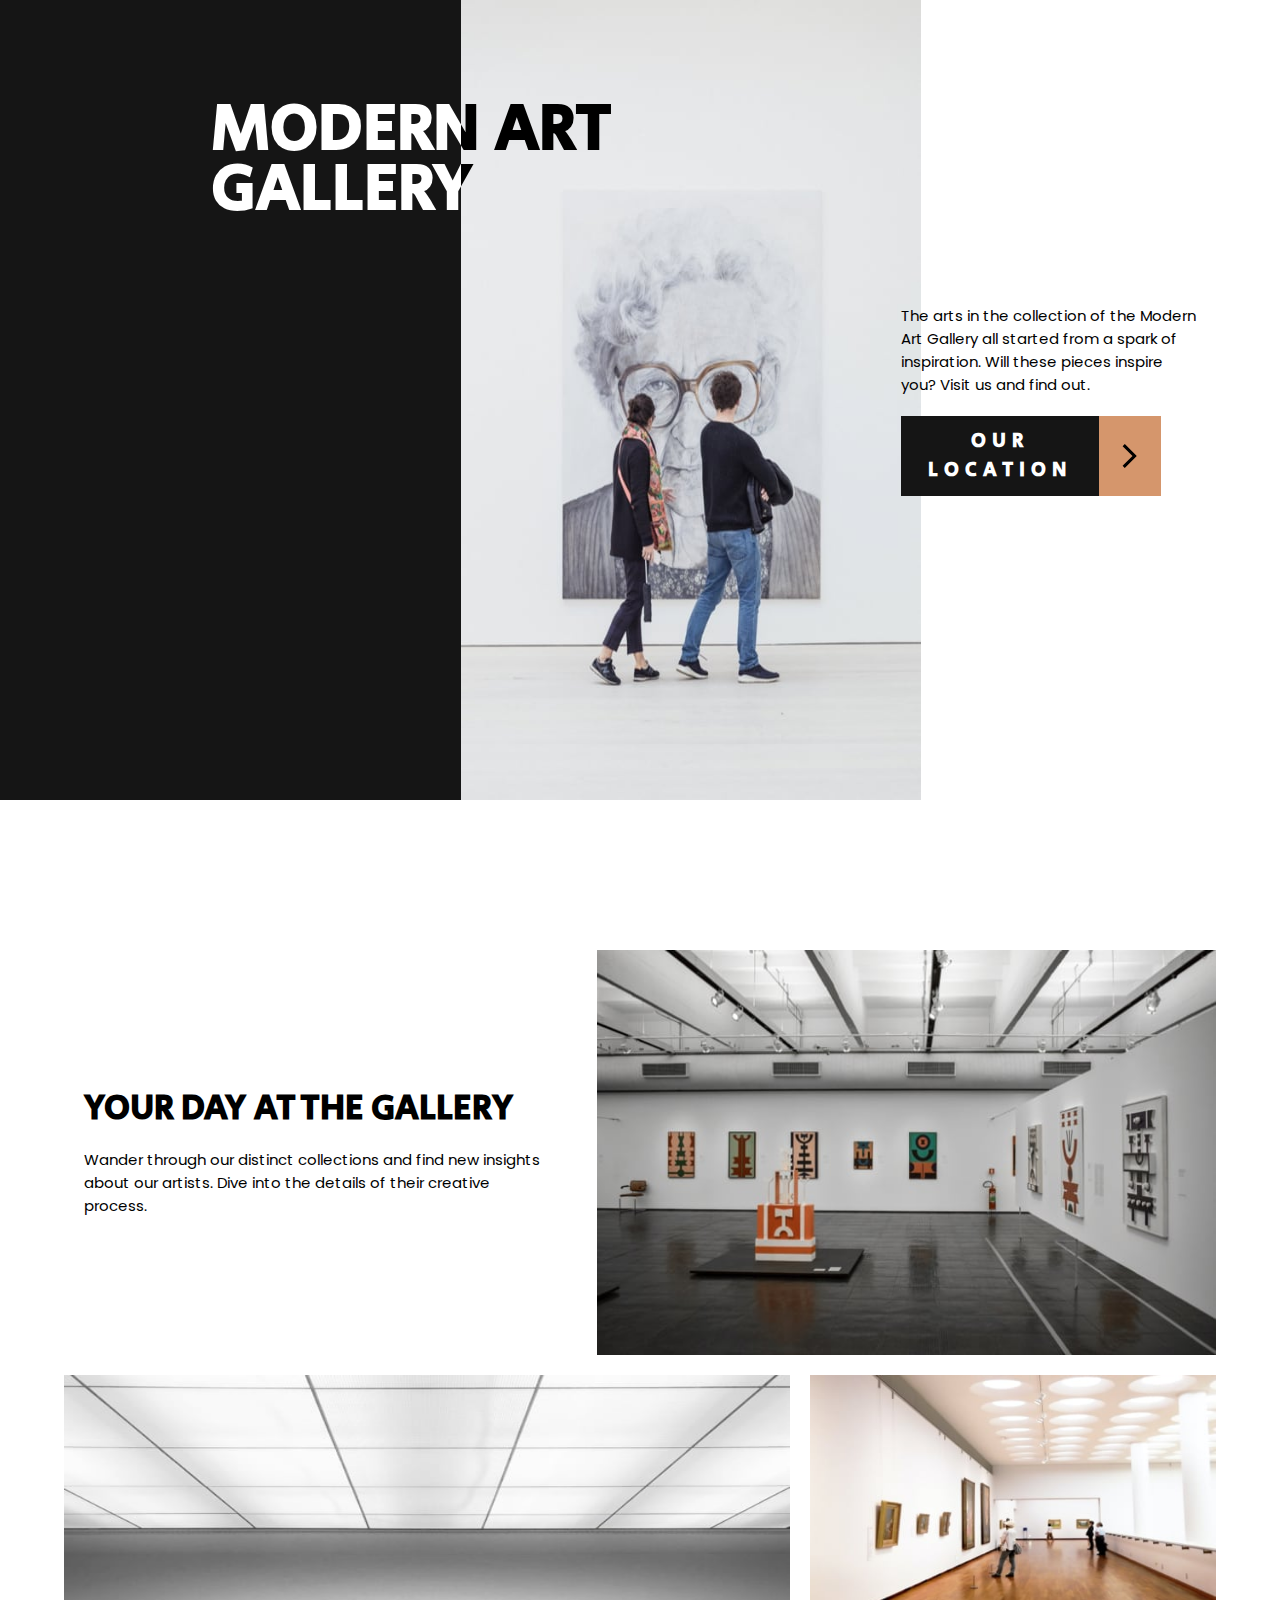
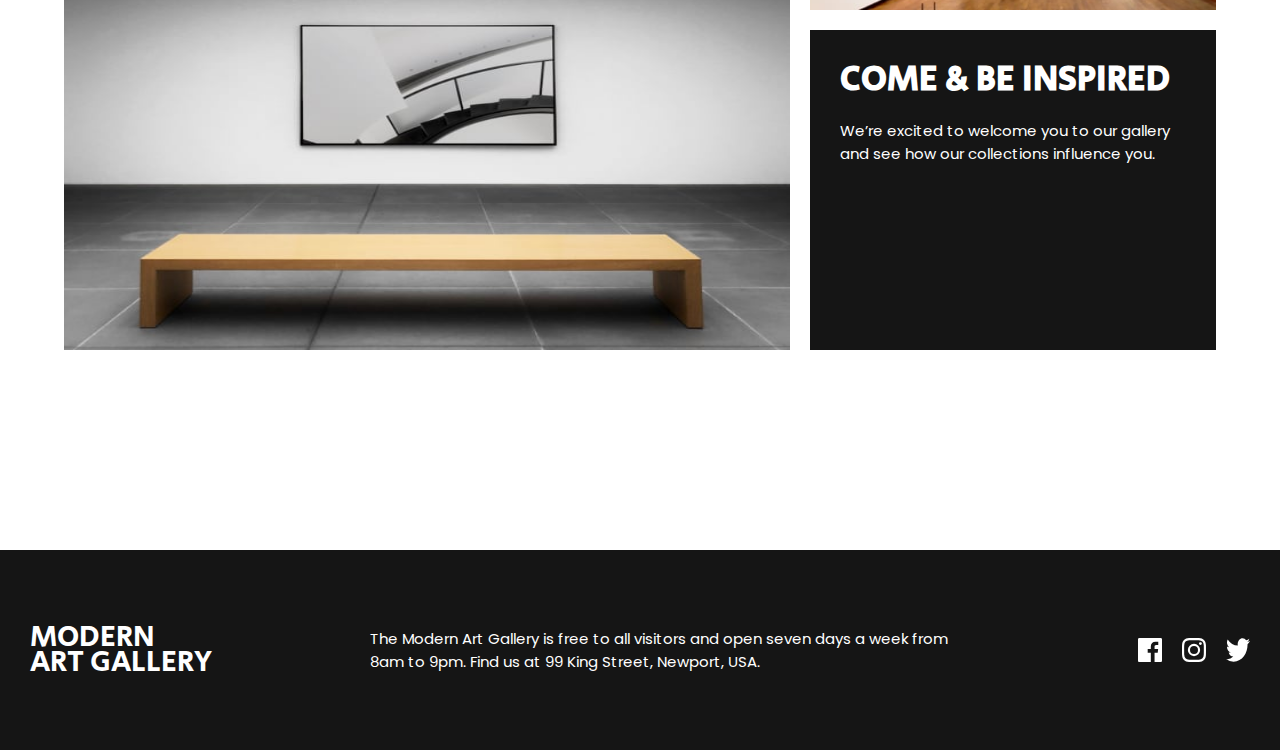
<file: index.html>
<!DOCTYPE html>
<html lang="en">
<head>
    <meta charset="UTF-8">
    <meta http-equiv="X-UA-Compatible" content="IE=edge">
    <meta name="viewport" content="width=device-width, initial-scale=1.0">
    <link rel="stylesheet" href="src/styles/style.css">
    <title>Art gallery</title>
</head>


<body>

    <header>
        <div class="container-header-index">
        <div class="left">
        <img class="mobile" src="assets/images/phone/image-hero.jpg" alt="">
        <img class="tablet" src="assets/images/tablet/image-hero.jpg" alt="">
        <div class="desktop bg-intro"><h1>MODERN ART GALLERY</h1></div>
        <img class="desktop" src="assets/images/desktop/image-hero.jpg" alt="">
    </div>

    <div class="right">
        <h1 class="title">MODERN ART GALLERY</h1>
        <p>The arts in the collection of the 
            Modern Art Gallery all started 
            from a spark of inspiration. Will 
            these pieces inspire you? Visit us 
            and find out.</p>
        <a href="address.html"><button> 
            <div class="txt"> <h3> our location</h3></div> <div class="arrow"><svg xmlns="http://www.w3.org/2000/svg" height="48" width="48"><path d="m24 30.75-12-12 2.15-2.15L24 26.5l9.85-9.85L36 18.8Z"/></svg></div>
        </button>
    </a>
    </div>
    </div>
        
</div>
    </header>

    <main>
        <section class="main-index">
        <div class="picture1">
            <img class="mobile" src="assets/images/phone/image-grid-1.jpg" alt="">
            <img class="tablet" src="assets/images/tablet/image-grid-1.jpg" alt="">
            <img class="desktop" src="assets/images/desktop/image-grid-1.jpg" alt="">
        </div>

        <div class="text1">
            <h2>YOUR DAY
                AT THE GALLERY</h2>
            <p>Wander through our distinct 
                collections and find new 
                insights about our artists. 
                Dive into the details of their 
                creative process.</p>
        </div>

        <div class="picture2">
            <img class="mobile" src="assets/images/phone/image-grid-2.jpg" alt="">
            <img class="tablet" src="assets/images/tablet/image-grid-2.jpg" alt="">
            <img class="desktop" src="assets/images/desktop/image-grid-2.jpg" alt="">
        </div>

        <div class="picture3">
            <img class="mobile" src="assets/images/phone/image-grid-3.jpg" alt="">
            <img class="tablet" src="assets/images/tablet/image-grid-3.jpg" alt="">
            <img class="desktop" src="assets/images/desktop/image-grid-3.jpg" alt="">
        </div>


        <div class="text2">
            <h2>COME & BE INSPIRED</h2>
            <p>We’re excited to welcome you to 
                our gallery and see how our 
                collections influence you.</p>
        </div>
    </section>
    </main>


    <footer>
        <div class="footer-container-index">
        <span class="logo">MODERN <br> ART GALLERY</span>
        <p>The Modern Art Gallery is free to all visitors
             and open seven days a week from 8am to 9pm. 
             Find us at 99 King Street, Newport, USA.</p>
        <div class="socials-links">
            <img src="assets/icons/icon-facebook.svg" alt="">
            <img src="assets/icons/icon-instagram.svg" alt="">
            <img  src="assets/icons/icon-twitter.svg" alt="">
        </div>
    </div>
    </footer>
    
</body>

<script src="src/js/nav.js"></script>
</html>
</file>
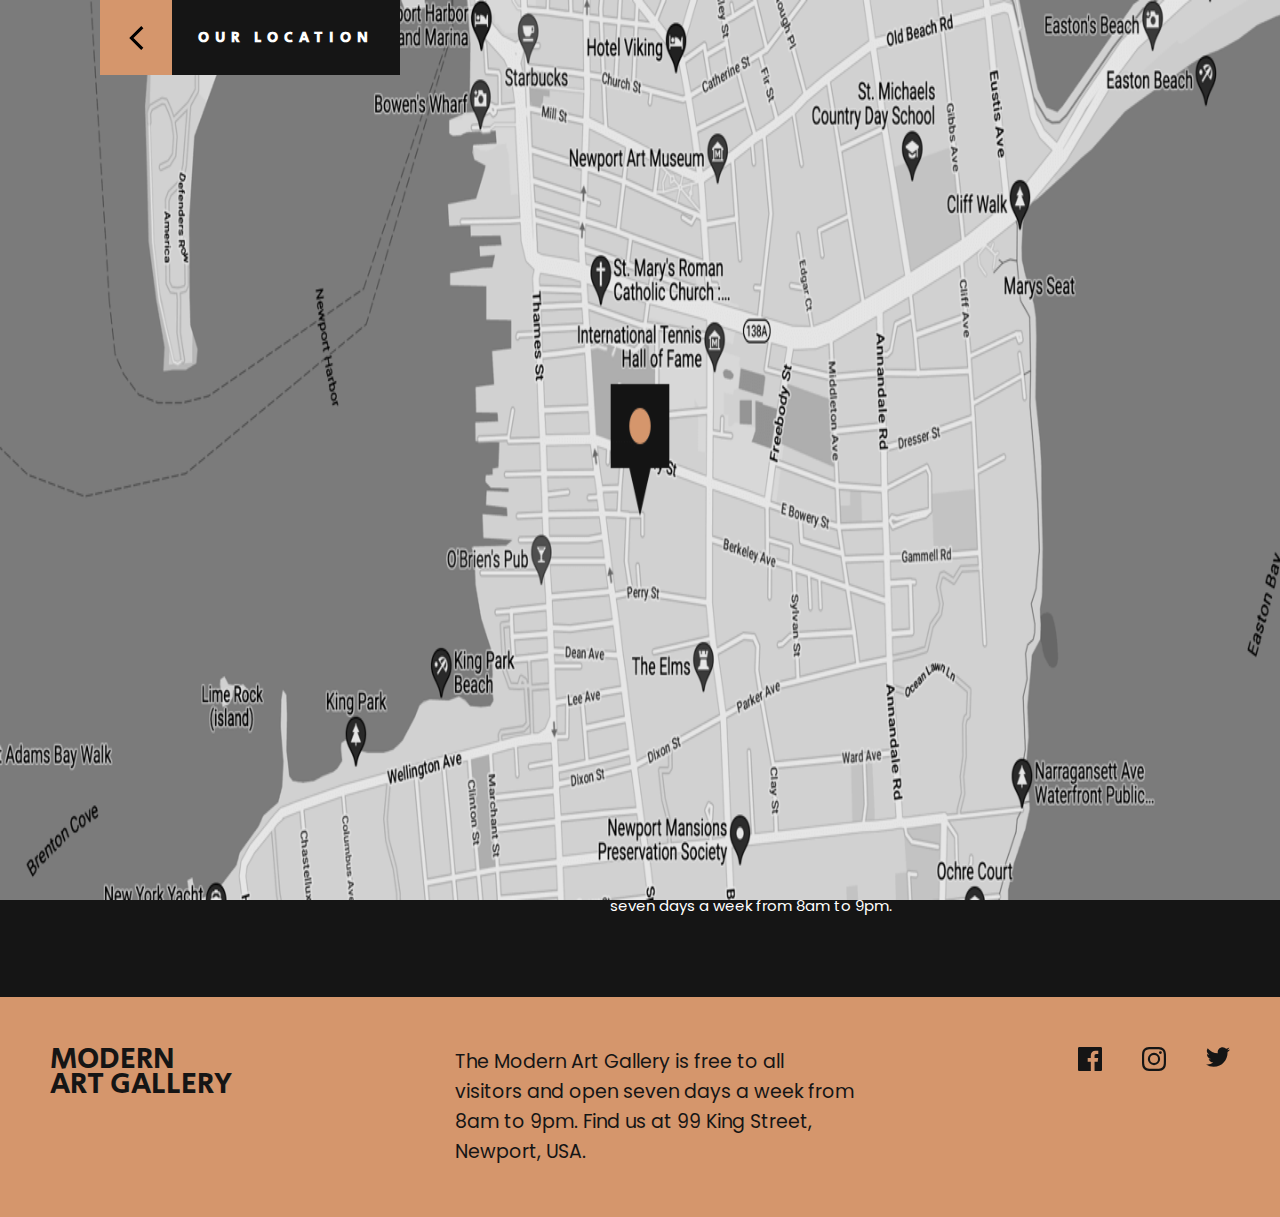
<file: address.html>
<!DOCTYPE html>
<html lang="en">
<head>
    <meta charset="UTF-8">
    <meta http-equiv="X-UA-Compatible" content="IE=edge">
    <meta name="viewport" content="width=device-width, initial-scale=1.0">
    <link rel="stylesheet" href="src/styles/style.css">
    <title>Art gallery</title>
</head>


<body>

    <header>
        <div class="container-address">
            <img class="mobile" src="assets/images/phone/image-map.png" alt="">
            <img class="tablet" src="assets/images/tablet/image-map.png" alt="">
            <img class="desktop" src="assets/images/desktop/image-map.png" alt="">
       <a href="index.html"> <button> 
             <div class="arrow"><svg xmlns="http://www.w3.org/2000/svg" height="48" width="48"><path d="m24 30.75-12-12 2.15-2.15L24 26.5l9.85-9.85L36 18.8Z"/></svg></div><div class="txt"> <h3> our location</h3></div>
        </button></a>
    </div>
    </header>

    <main>
        <section class="main-address">
            <h1>OUR LOCATION </h1>

            <div class="texts">
            <h2>99 KING STREET</h2>
            <ul class="info-address">
                <li>Newport</li>
                <li>RI 02840</li>
                <li>United States of America</li>
            </ul>
            <p>Our newly opened gallery is located near 
                the Edward King House on 99 King Street, 
                the Modern Art Gallery is free to all 
                visitors and open seven days a week from 
                8am to 9pm.</p>
            </div>
       </section>
    </main>


    <footer>
        <div class="container-address">
        <span class="logo">MODERN <br> ART GALLERY</span>
        <p>The Modern Art Gallery is free to all visitors
             and open seven days a week from 8am to 9pm. 
             Find us at 99 King Street, Newport, USA.</p>
        <div class="socials-links">
            <svg xmlns="http://www.w3.org/2000/svg" width="24" height="24"><path fill="#FFF" d="M22.675 0H1.325C.593 0 0 .593 0 1.325v21.351C0 23.407.593 24 1.325 24H12.82v-9.294H9.692v-3.622h3.128V8.413c0-3.1 1.893-4.788 4.659-4.788 1.325 0 2.463.099 2.795.143v3.24l-1.918.001c-1.504 0-1.795.715-1.795 1.763v2.313h3.587l-.467 3.622h-3.12V24h6.116c.73 0 1.323-.593 1.323-1.325V1.325C24 .593 23.407 0 22.675 0z"/></svg>
            <svg xmlns="http://www.w3.org/2000/svg" width="24" height="24"><path fill="#FFF" d="M12 2.163c3.204 0 3.584.012 4.85.07 3.252.148 4.771 1.691 4.919 4.919.058 1.265.069 1.645.069 4.849 0 3.205-.012 3.584-.069 4.849-.149 3.225-1.664 4.771-4.919 4.919-1.266.058-1.644.07-4.85.07-3.204 0-3.584-.012-4.849-.07-3.26-.149-4.771-1.699-4.919-4.92-.058-1.265-.07-1.644-.07-4.849 0-3.204.013-3.583.07-4.849.149-3.227 1.664-4.771 4.919-4.919 1.266-.057 1.645-.069 4.849-.069zM12 0C8.741 0 8.333.014 7.053.072 2.695.272.273 2.69.073 7.052.014 8.333 0 8.741 0 12c0 3.259.014 3.668.072 4.948.2 4.358 2.618 6.78 6.98 6.98C8.333 23.986 8.741 24 12 24c3.259 0 3.668-.014 4.948-.072 4.354-.2 6.782-2.618 6.979-6.98.059-1.28.073-1.689.073-4.948 0-3.259-.014-3.667-.072-4.947-.196-4.354-2.617-6.78-6.979-6.98C15.668.014 15.259 0 12 0zm0 5.838a6.162 6.162 0 100 12.324 6.162 6.162 0 000-12.324zM12 16a4 4 0 110-8 4 4 0 010 8zm6.406-11.845a1.44 1.44 0 100 2.881 1.44 1.44 0 000-2.881z"/></svg>
            <svg xmlns="http://www.w3.org/2000/svg" width="24" height="20"><path fill="#FFF" d="M24 2.557a9.83 9.83 0 01-2.828.775A4.932 4.932 0 0023.337.608a9.864 9.864 0 01-3.127 1.195A4.916 4.916 0 0016.616.248c-3.179 0-5.515 2.966-4.797 6.045A13.978 13.978 0 011.671 1.149a4.93 4.93 0 001.523 6.574 4.903 4.903 0 01-2.229-.616c-.054 2.281 1.581 4.415 3.949 4.89a4.935 4.935 0 01-2.224.084 4.928 4.928 0 004.6 3.419A9.9 9.9 0 010 17.54a13.94 13.94 0 007.548 2.212c9.142 0 14.307-7.721 13.995-14.646A10.025 10.025 0 0024 2.557z"/></svg>        </div>
    </div>
    </footer>
    
</body>

</html>
</file>
<file: src/styles/style.css>
@import url("https://fonts.googleapis.com/css2?family=Secular+One&display=swap");
@import url("https://fonts.googleapis.com/css2?family=Poppins:wght@100;200;300;400;500;600;700;800;900&display=swap");
footer {
  max-width: 1440px;
  margin: auto;
}
footer .footer-container-index {
  background-color: #151515;
  display: flex;
  flex-direction: column;
  gap: 40px;
  padding: 30px;
  margin-top: 200px;
}
footer .footer-container-index .logo {
  font-size: 30px;
  line-height: 25px;
}
footer .footer-container-index * {
  color: white;
}
footer .footer-container-index .socials-links {
  display: flex;
  gap: 20px;
}
footer .container-address {
  background-color: #d5966c;
  padding: 50px;
  display: flex;
  flex-direction: column;
  gap: 50px;
}
footer .container-address * {
  color: #151515;
}
footer .container-address p {
  font-size: 19px;
  line-height: 30px;
}
footer .container-address .logo {
  font-size: 30px;
  line-height: 25px;
}
footer .container-address .socials-links {
  display: flex;
  gap: 40px;
}
footer .container-address .socials-links svg path {
  fill: #151515;
}

@media (min-width: 600px) {
  .footer-container-index {
    height: 200px;
    flex-direction: row !important;
    justify-content: space-between;
    gap: 0 !important;
    padding: 30px;
    align-items: center;
  }
  .footer-container-index .logo {
    font-size: 20px;
    line-height: 25px;
    flex-wrap: nowrap;
  }
  .footer-container-index p {
    width: 50%;
  }
  .footer-container-index .socials-links img {
    max-width: 30px;
    max-height: 30px;
  }
}
@media (min-width: 800px) {
  footer .container-address {
    background-color: #d5966c;
    padding: 50px;
    display: flex;
    flex-direction: row !important;
    justify-content: space-between;
    gap: 50px;
  }
  footer .container-address * {
    color: #151515;
  }
  footer .container-address p {
    max-width: 400px;
    font-size: 19px;
    line-height: 30px;
  }
  footer .container-address .logo {
    font-size: 30px;
    line-height: 25px;
  }
  footer .container-address .socials-links {
    display: flex;
    gap: 40px;
  }
  footer .container-address .socials-links svg path {
    fill: #151515;
  }
}
@media (min-width: 1000px) {
  .footer-container-index {
    padding: 100px;
  }
  .footer-container-index .logo {
    font-size: 28px;
    line-height: 23px;
    flex-wrap: nowrap;
  }
  .footer-container-index p {
    width: 50%;
  }
  .footer-container-index .socials-links img {
    max-width: 30px;
    max-height: 30px;
  }
}
header {
  width: 100vw;
  max-width: 1440px;
  margin-left: auto;
  margin-right: auto;
}
header .container-header-index {
  margin-bottom: 150px;
  width: 100vw;
}
header .container-header-index .left {
  width: 100%;
}
header .container-header-index .left img {
  width: 100%;
}
header .container-header-index .right {
  display: flex;
  flex-direction: column;
  gap: 20px;
  width: 100%;
  padding: 30px;
}
header .container-header-index .right button {
  align-items: center;
  display: flex;
  height: 100px;
  max-width: 400px;
  border: none;
  cursor: pointer;
}
header .container-header-index .right button .txt {
  width: 76%;
  height: 100%;
  background-color: #151515;
  align-items: center;
  display: flex;
  transition: 0.2s;
  justify-content: center;
}
header .container-header-index .right button h3 {
  text-transform: uppercase;
  color: white;
  letter-spacing: 6px;
}
header .container-header-index .right button .arrow {
  background-color: #d5966c;
  height: 100%;
  width: 24%;
  display: flex;
  justify-content: center;
  align-items: center;
  transition: 0.2s;
}
header .container-header-index .right button .arrow svg {
  transition: 0.2s;
  rotate: -90deg;
}
header .container-header-index .right button:hover .txt {
  background-color: #d5966c;
}
header .container-header-index .right button:hover .arrow {
  background-color: #151515;
}
header .container-header-index .right button:hover .arrow path {
  fill: white;
}
header .container-address {
  max-height: 600px;
  background-size: 100%;
  position: relative;
}
header .container-address img {
  width: 100%;
  height: 100vh;
}
header .container-address button {
  position: absolute;
  top: 0;
  left: 0;
  align-items: center;
  display: flex;
  height: 100px;
  width: 360px;
  border: none;
  cursor: pointer;
}
header .container-address button .txt {
  width: 76%;
  height: 100%;
  background-color: #151515;
  align-items: center;
  display: flex;
  transition: 0.2s;
  justify-content: center;
}
header .container-address button h3 {
  text-transform: uppercase;
  color: white;
  letter-spacing: 6px;
  font-size: 26px !important;
}
header .container-address button .arrow {
  background-color: #d5966c;
  height: 100%;
  width: 24%;
  display: flex;
  justify-content: center;
  align-items: center;
  transition: 0.2s;
}
header .container-address button .arrow svg {
  transition: 0.2s;
  rotate: 90deg;
}
header .container-address button:hover .txt {
  background-color: #d5966c;
}
header .container-address button:hover .arrow {
  background-color: #151515;
}
header .container-address button:hover .arrow path {
  fill: white;
}

@media (min-width: 600px) {
  .container-header-index {
    display: flex;
    align-items: center;
  }
  .container-header-index .left {
    width: 100%;
  }
  .container-header-index .left img {
    width: 100%;
  }
  .container-header-index .right {
    display: flex;
    flex-direction: column;
    gap: 40px;
    width: 100%;
    padding: 30px;
    transform: translateX(-50px);
  }
  .container-header-index .right button {
    align-items: center;
    display: flex;
    background-color: aqua;
    height: 50px;
    max-width: 400px;
  }
  .container-header-index .right button .txt {
    width: 76%;
    height: 100%;
    background-color: #151515;
    align-items: center;
    display: flex;
    justify-content: center;
  }
  .container-header-index .right button h3 {
    text-transform: uppercase;
    color: white;
  }
  .container-header-index .right button .arrow {
    background-color: #d5966c;
    height: 100%;
    width: 24%;
    display: flex;
    justify-content: center;
    align-items: center;
  }
  .container-header-index .right button .arrow img {
    rotate: -90deg;
  }
}
@media (min-width: 720px) {
  header .container-address button {
    height: 75px !important;
    width: 300px;
    left: 40px;
  }
  header .container-address button h3 {
    font-size: 15px !important;
  }
}
@media (min-width: 1000px) {
  .container-header-index .left {
    display: flex !important;
    width: 1000px !important;
    max-height: 800px;
    height: 100vh;
  }
  .container-header-index .left img {
    height: 100%;
    max-height: 800px;
    width: 50% !important;
  }
  .container-header-index .right {
    width: 30% !important;
  }
  .container-header-index .right .title {
    display: none;
  }
  .container-header-index .right button {
    height: 80px !important;
  }
  .container-header-index .bg-intro {
    height: 100%;
    width: 50%;
    background-color: #151515;
    position: relative;
    max-height: 800px;
  }
  .container-header-index .bg-intro h1 {
    position: absolute;
    top: 100px;
    right: -250px;
    flex-wrap: nowrap;
    width: 500px;
    background: linear-gradient(90deg, white 0%, white 50%, black 50%, black 100%);
    -webkit-background-clip: text;
            background-clip: text;
    color: rgba(255, 255, 255, 0);
  }
  header .container-address button {
    left: 100px !important;
  }
}
* {
  margin: 0%;
  padding: 0%;
  text-decoration: none;
  list-style: none;
  box-sizing: border-box;
  font-family: "Secular One", sans-serif;
}

body {
  overflow-x: hidden;
}

h1 {
  font-size: 60px;
  line-height: 50px;
  font-weight: bolder;
}

h2 {
  font-weight: bolder;
  line-height: 55px;
  font-size: 50px;
}

h3 {
  font-size: 30px;
}

p {
  font-size: 15px;
  font-family: "Poppins", sans-serif;
  font-weight: 200px;
}

li {
  font-size: 15px;
  font-family: "Poppins", sans-serif;
  font-weight: 200px;
}

.hidden {
  display: none;
}

.tablet {
  display: none;
}

.desktop {
  display: none;
}

@media (min-width: 600px) {
  .mobile {
    display: none !important;
  }
  .tablet {
    display: block;
  }
  h1 {
    font-size: 40px;
    line-height: 40px;
    font-weight: bolder;
  }
  h2 {
    font-weight: bolder;
    line-height: 39px;
    font-size: 35px;
  }
  h3 {
    font-size: 20px;
  }
}
@media (min-width: 1000px) {
  .tablet {
    display: none !important;
  }
  .desktop {
    display: block !important;
  }
  h1 {
    font-size: 65px;
    line-height: 60px;
  }
}
.main-index {
  width: 100%;
  display: flex;
  flex-direction: column;
  gap: 30px;
  margin-bottom: 100px;
  max-width: 1440px;
  margin: auto;
}
.main-index * {
  width: 100%;
}
.main-index .text1 {
  display: flex;
  flex-direction: column;
  gap: 20px;
  padding-left: 5px;
}
.main-index .text2 {
  background-color: #151515;
  padding: 30px;
  display: flex;
  flex-direction: column;
  gap: 20px;
}
.main-index .text2 * {
  color: white;
}

.main-address {
  background-color: #151515;
  padding: 80px 30px;
  width: 100vw;
  max-width: 1440px;
  margin: auto;
}
.main-address * {
  color: white;
}
.main-address h1 {
  margin-bottom: 30px;
}
.main-address h2 {
  margin-bottom: 30px;
  font-size: 40px;
  color: #d5966c;
}
.main-address p {
  font-size: 20px;
}
.main-address ul {
  margin-bottom: 20px;
}
.main-address li {
  font-size: 20px;
}

@media (min-width: 600px) {
  .main-index {
    display: grid;
    grid-template-columns: repeat(11, 1fr);
    grid-template-rows: repeat(12, 1fr);
    grid-column-gap: 20px;
    grid-row-gap: 20px;
    height: 1000px;
    width: 90%;
    margin: 0 auto 100px auto;
  }
  .main-index .text2 {
    grid-area: 9/8/13/12;
    height: 100%;
  }
  .main-index .picture3 {
    grid-area: 6/8/9/12;
    height: 100%;
  }
  .main-index .picture3 img {
    width: 100%;
    height: 100%;
  }
  .main-index .picture2 {
    grid-area: 6/1/13/8;
    height: 100%;
  }
  .main-index .picture2 img {
    width: 100%;
    height: 100%;
  }
  .main-index .text1 {
    grid-area: 1/1/6/6;
    height: 100%;
    padding: 20px;
    justify-content: center;
  }
  .main-index .picture1 {
    grid-area: 1/6/6/12;
    height: 100%;
  }
  .main-index .picture1 img {
    width: 100%;
    height: 100%;
  }
  .main-address {
    background-color: #151515;
    padding: 150px 40px;
    display: flex;
    gap: 90px;
  }
  .main-address * {
    color: white;
  }
  .main-address .texts {
    width: 90%;
  }
  .main-address h1 {
    margin-bottom: 30px;
  }
  .main-address h2 {
    margin-bottom: 30px;
    font-size: 30px;
    color: #d5966c;
  }
  .main-address p {
    font-size: 15px;
  }
  .main-address ul {
    margin-bottom: 20px;
  }
  .main-address li {
    font-size: 15px;
    margin-bottom: 5px;
  }
}
@media (min-width: 1000px) {
  .main-index {
    display: grid;
    grid-template-columns: repeat(11, 1fr);
    grid-template-rows: repeat(12, 1fr);
    grid-column-gap: 20px;
    grid-row-gap: 20px;
    height: 1000px;
    width: 90%;
    margin: 0 auto 100px auto;
  }
  .main-index .text2 {
    grid-area: 9/8/13/12;
    height: 100%;
  }
  .main-index .picture3 {
    grid-area: 6/8/9/12;
    height: 100%;
  }
  .main-index .picture3 img {
    width: 100%;
    height: 100%;
  }
  .main-index .picture2 {
    grid-area: 6/1/13/8;
    height: 100%;
  }
  .main-index .picture2 img {
    width: 100%;
    height: 100%;
  }
  .main-index .text1 {
    grid-area: 1/1/6/6;
    height: 100%;
    padding: 20px;
    justify-content: center;
  }
  .main-index .picture1 {
    grid-area: 1/6/6/12;
    height: 100%;
  }
  .main-index .picture1 img {
    width: 100%;
    height: 100%;
  }
  .main-address {
    background-color: #151515;
    padding: 80px 150px;
    display: flex;
    gap: 150px;
  }
  .main-address * {
    color: white;
  }
  .main-address .texts {
    width: 90%;
  }
  .main-address h1 {
    margin-bottom: 30px;
  }
  .main-address h2 {
    margin-bottom: 30px;
    font-size: 30px;
    color: #d5966c;
  }
  .main-address p {
    font-size: 15px;
  }
  .main-address ul {
    margin-bottom: 20px;
  }
  .main-address li {
    font-size: 15px;
    margin-bottom: 5px;
  }
}/*# sourceMappingURL=style.css.map */
</file>
